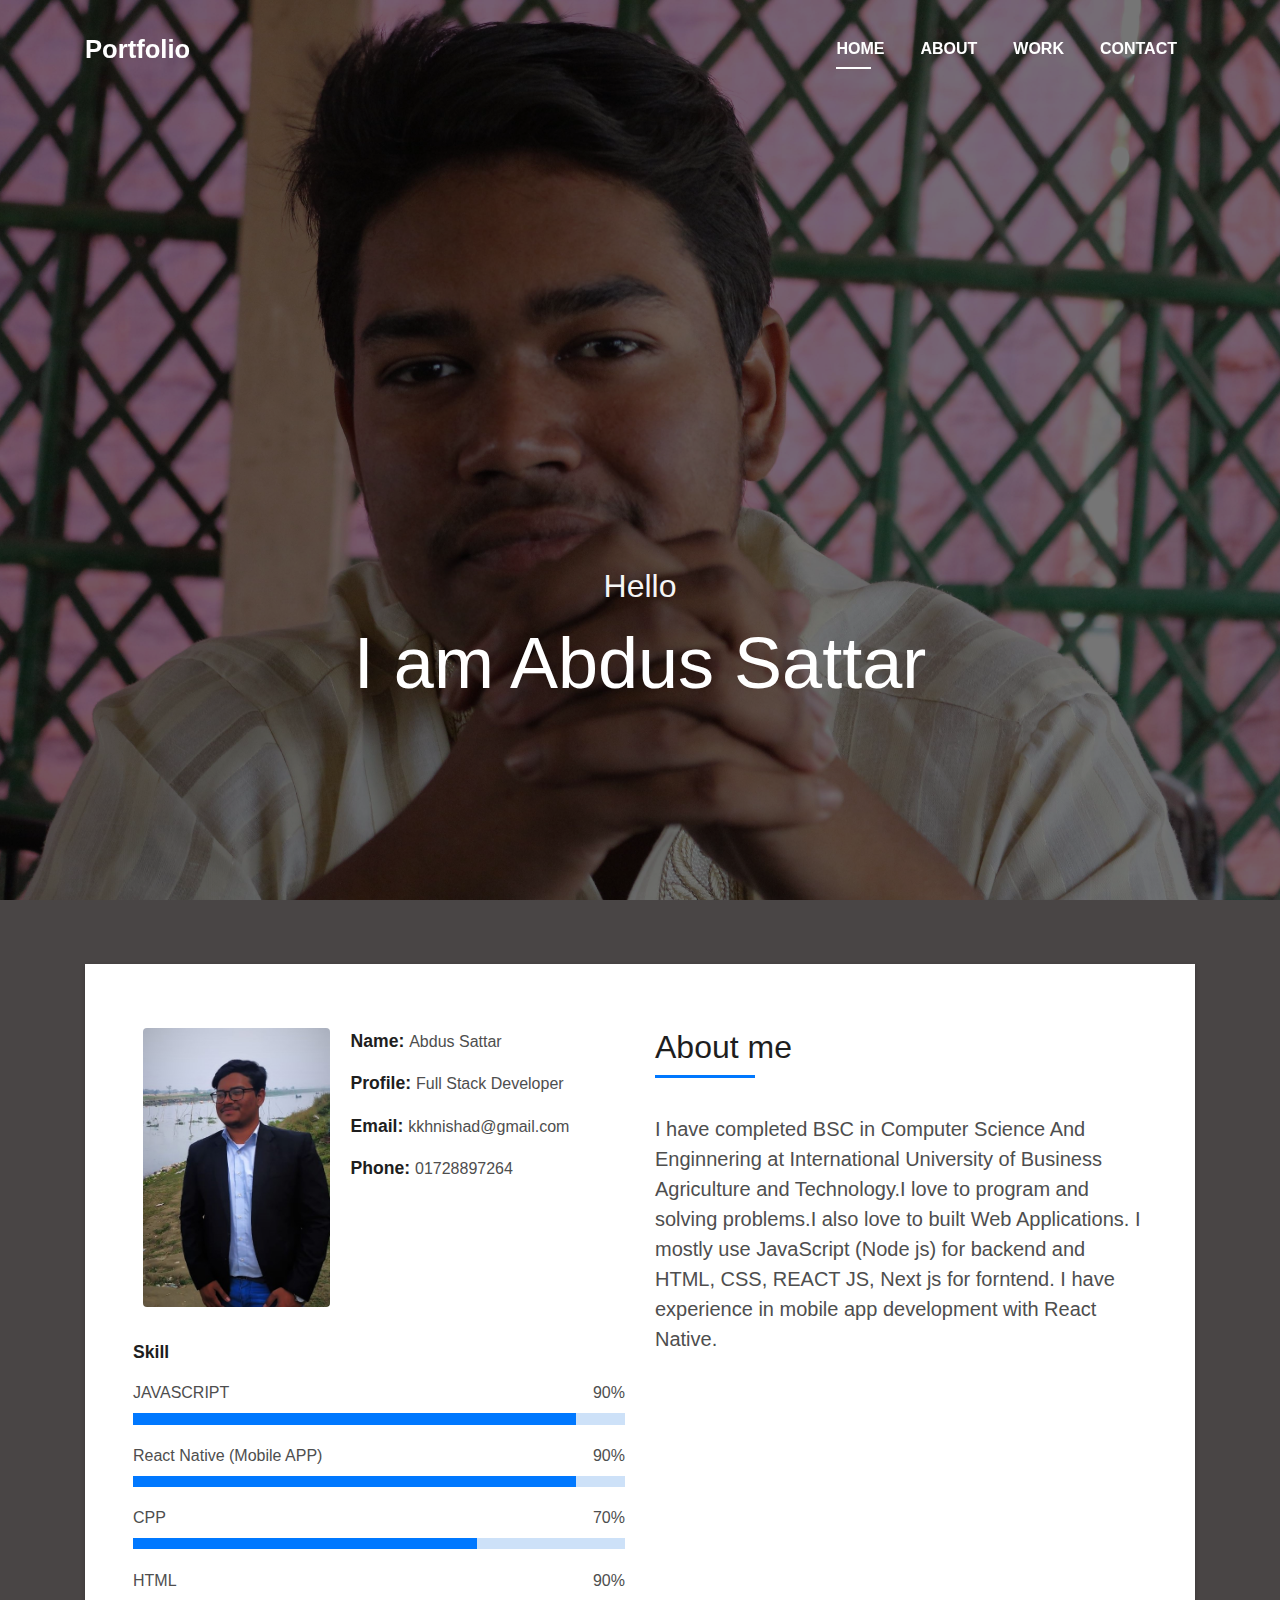
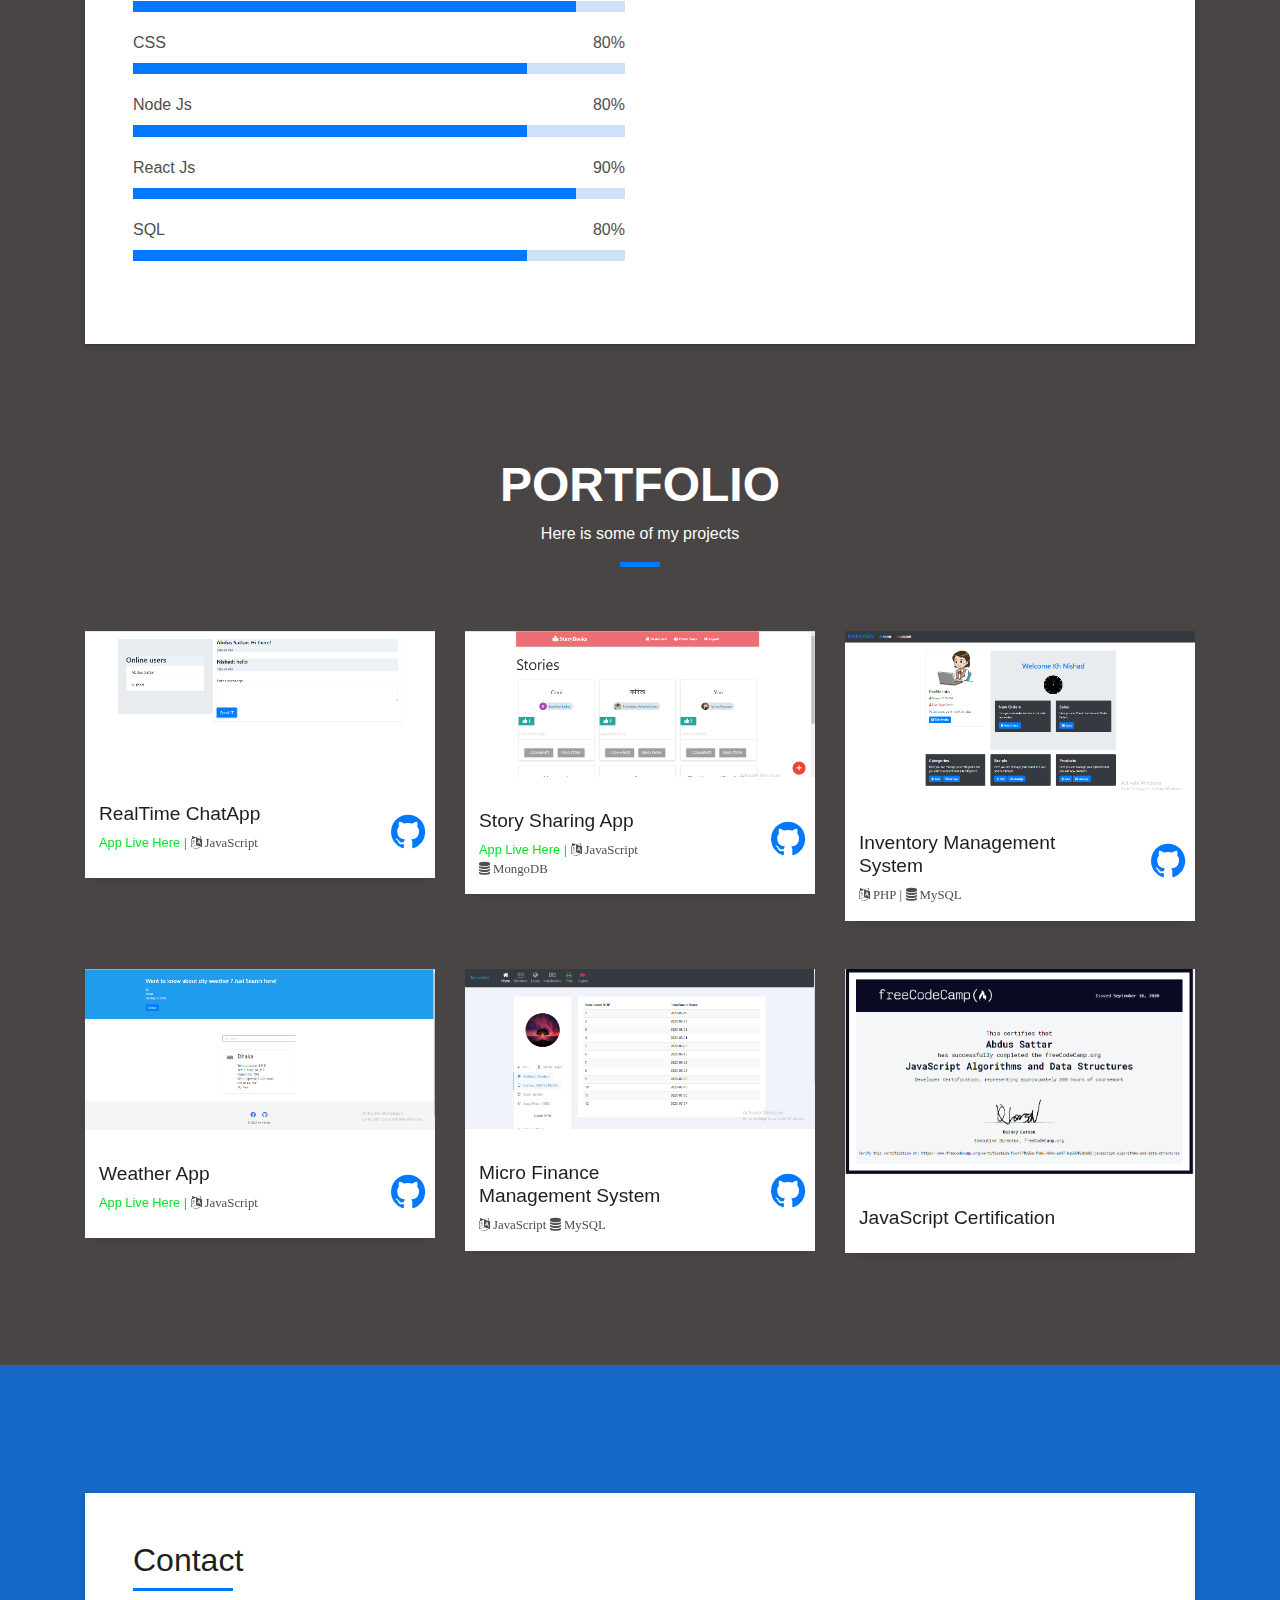
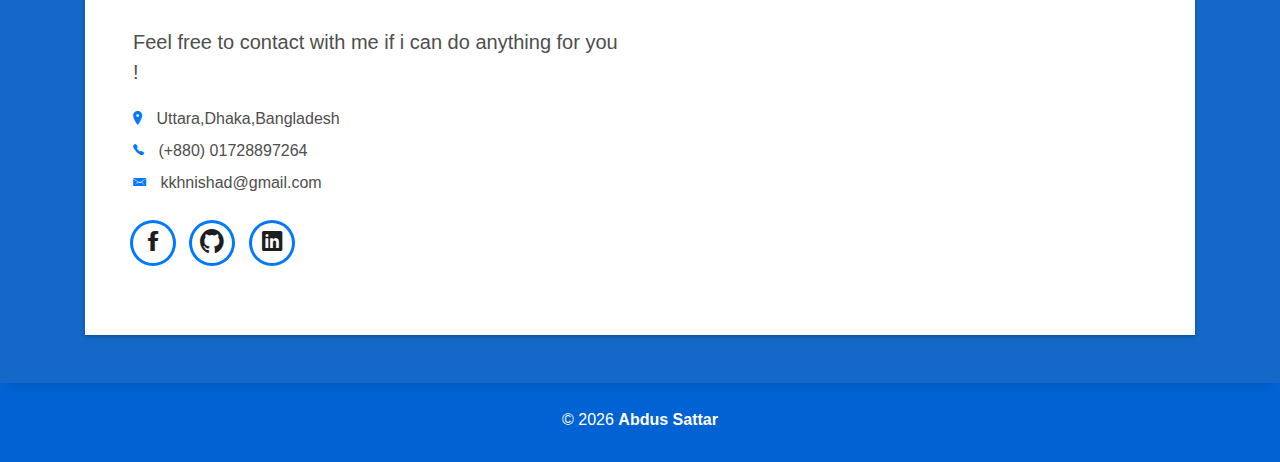
<file: index.html>
<!DOCTYPE html>
<html lang="en">

<head>
  <meta charset="utf-8">
  <meta content="width=device-width, initial-scale=1.0" name="viewport">

  <title>Abdus Sattar</title>
  <meta content="" name="descriptison">
  <meta content="" name="keywords">
  <link rel="shortcut icon" type="image/x-icon" href="assets/img/icon.jpg" />


  <!-- Vendor CSS Files -->
  <link href="assets/vendor/bootstrap/css/bootstrap.min.css" rel="stylesheet">
  <link href="assets/vendor/font-awesome/css/font-awesome.min.css" rel="stylesheet">
  <link href="assets/vendor/ionicons/css/ionicons.min.css" rel="stylesheet">
  
  <link href="assets/css/style.css" rel="stylesheet">

</head>

<body id="page-top">

  <!-- ======= Header/ Navbar ======= -->
  <nav class="navbar navbar-b navbar-trans navbar-expand-md fixed-top" id="mainNav">
    <div class="container">
      <a class="navbar-brand js-scroll" href="#page-top">Portfolio</a>
      <button class="navbar-toggler collapsed" type="button" data-toggle="collapse" data-target="#navbarDefault" aria-controls="navbarDefault" aria-expanded="false" aria-label="Toggle navigation">
        <span></span>
        <span></span>
        <span></span>
      </button>
      <div class="navbar-collapse collapse justify-content-end" id="navbarDefault">
        <ul class="navbar-nav">
          <li class="nav-item">
            <a class="nav-link js-scroll active" href="index.html">Home</a>
          </li>
          <li class="nav-item">
            <a class="nav-link js-scroll" href="#about">About</a>
          </li>
         
          <li class="nav-item">
            <a class="nav-link js-scroll" href="#work">Work</a>
          </li>
         
          <li class="nav-item">
            <a class="nav-link js-scroll" href="#contact">Contact</a>
          </li>
        </ul>
      </div>
    </div>
  </nav>

  <!-- ======= Intro Section ======= -->
  <div id="home" class="intro route bg-image" style="background-image: url(assets/img/nid.jpg)">
    <div class="overlay-itro"></div>
    <div class="intro-content display-table">
      <div class="table-cell">
        <div class="container">
          <p class="display-6 color-d">Hello</p>
          <h4 class="intro-title mb-4">I am Abdus Sattar</h4>
        </div>
      </div>
    </div>
  </div>
  <!-- End Intro Section -->

  <main id="main">

    <!-- ======= About Section ======= -->
    <section id="about" class="about-mf sect-pt4 route">
      <div class="container">
        <div class="row">
          <div class="col-sm-12">
            <div class="box-shadow-full">
              <div class="row">
                <div class="col-md-6">
                  <div class="row">
                    <div class="col-sm-6 col-md-5">
                      <div class="about-img">
                        <img src="assets/img/nid2.jpg" class="img-fluid rounded b-shadow-a" alt="">
                      </div>
                    </div>
                    <div class="col-sm-6 col-md-7">
                      <div class="about-info">
                        <p><span class="title-s">Name: </span> <span>Abdus Sattar</span></p>
                        <p><span class="title-s">Profile: </span> <span>Full Stack Developer</span></p>
                        <p><span class="title-s">Email: </span> <span>kkhnishad@gmail.com</span></p>
                        <p><span class="title-s">Phone: </span> <span>01728897264</span></p>
                      </div>
                    </div>
                  </div>
                  <div class="skill-mf">
                    <p class="title-s">Skill</p>
                     <span>JAVASCRIPT</span> <span class="pull-right">90%</span>
                    <div class="progress">
                      <div class="progress-bar" role="progressbar" style="width: 90%" aria-valuenow="90" aria-valuemin="0" aria-valuemax="100"></div>
                    </div>
                    <span>React Native (Mobile APP)</span> <span class="pull-right">90%</span>
                    <div class="progress">
                      <div class="progress-bar" role="progressbar" style="width: 90%" aria-valuenow="90" aria-valuemin="0" aria-valuemax="100"></div>
                    </div>
                    <span>CPP</span> <span class="pull-right">70%</span>
                    <div class="progress">
                      <div class="progress-bar" role="progressbar" style="width: 70%" aria-valuenow="90" aria-valuemin="0"
                        aria-valuemax="100"></div>
                    </div>
                    <span>HTML</span> <span class="pull-right">90%</span>
                    <div class="progress">
                      <div class="progress-bar" role="progressbar" style="width: 90%;" aria-valuenow="85" aria-valuemin="0" aria-valuemax="100"></div>
                    </div>
                    <span>CSS</span> <span class="pull-right">80%</span>
                    <div class="progress">
                      <div class="progress-bar" role="progressbar" style="width: 80%" aria-valuenow="75" aria-valuemin="0" aria-valuemax="100"></div>
                    </div>
                    <span>Node Js</span> <span class="pull-right">80%</span>
                    <div class="progress">
                      <div class="progress-bar" role="progressbar" style="width: 80%" aria-valuenow="90" aria-valuemin="0"
                        aria-valuemax="100"></div>
                    </div>
                    <span>React Js</span> <span class="pull-right">90%</span>
                    <div class="progress">
                      <div class="progress-bar" role="progressbar" style="width: 90%" aria-valuenow="90" aria-valuemin="0" aria-valuemax="100"></div>
                    </div>
                    <span>SQL</span> <span class="pull-right">80%</span>
                    <div class="progress">
                      <div class="progress-bar" role="progressbar" style="width: 80%" aria-valuenow="50" aria-valuemin="0" aria-valuemax="100"></div>
                    </div>
                    
                   
                    
                    
                  </div>
                </div>
                <div class="col-md-6">
                  <div class="about-me pt-4 pt-md-0">
                    <div class="title-box-2">
                      <h5 class="title-left">
                        About me
                      </h5>
                    </div>
                    <p class="lead">
                     I have completed BSC in  Computer Science And Enginnering at International University of Business Agriculture and Technology.I love to program and solving problems.I also love to built Web Applications.
                     I mostly use JavaScript (Node js)  for backend and  HTML, CSS, REACT JS, Next js for forntend. I have experience in mobile app development with React Native.
                    </p>
                   
                   
                  </div>
                </div>
              </div>
            </div>
          </div>
        </div>
      </div>
    </section><!-- End About Section -->



    <!-- ======= Portfolio Section ======= -->
    <section id="work" class="portfolio-mf sect-pt4 route">
      <div class="container">
        <div class="row">
          <div class="col-sm-12">
            <div class="title-box text-center">
              <h3 class="title-a">
                Portfolio
              </h3>
              <p class="subtitle-a">
                Here is some of my projects
              </p>
              <div class="line-mf"></div>
            </div>
          </div>
        </div>
        <div class="row">
          <div class="col-md-4">
            <div class="work-box">
              <a href="#" data-gall="portfolioGallery" class="venobox">
                <div class="work-img">
                  <img src="assets/img/chat app.PNG" alt="" class="img-fluid">
                </div>
              </a>
              <div class="work-content">
                <div class="row">
                  <div class="col-sm-8">
                    <h2 class="w-title">RealTime ChatApp</h2>
                    <div class="w-more">
                      <a href="https://kkhnishad.herokuapp.com/" class="w-ctegory">App Live Here |</a>
                      <i class="fa fa-language" aria-hidden="true"> JavaScript </i>

                    </div>
                  </div>
                  <div class="col-sm-4">
                    <div class="w-like">
                      <a href="https://github.com/KhNishad/Chat-app-using-socket.io-and-node-js-"> <span class="fa fa-github"></span></a>
                    </div>
                  </div>
                </div>
              </div>
            </div>
          </div>
          <div class="col-md-4">
            <div class="work-box">
              <a href="#" data-gall="portfolioGallery" class="venobox">
                <div class="work-img">
                  <img src="assets/img/storyapp.PNG" alt="Project" class="img-fluid">
                </div>
              </a>
              <div class="work-content">
                <div class="row">
                  <div class="col-sm-8">
                    <h2 class="w-title">Story Sharing App</h2>
                    <div class="w-more">
                      <a href="http://kh-storyapp.herokuapp.com/" class="w-ctegory">App Live Here | </a>
                      <i class="fa fa-language" aria-hidden="true"> JavaScript </i> 
                      <i class="fa fa-database"> MongoDB</i>

                    </div>
                    
                  </div>
                  <div class="col-sm-4">
                    <div class="w-like">
                      <a href="https://github.com/KhNishad/Story_app-using-nodeJS-and-MongoDB-google-oauth"> <span class="fa fa-github"></span></a>
                    </div>
                  </div>
                </div>
              </div>
            </div>
          </div>
          <div class="col-md-4">
            <div class="work-box">
              <a href="#" data-gall="portfolioGallery" class="venobox">
                <div class="work-img">
                  <img src="assets/img/inventory.png" alt="" class="img-fluid">
                </div>
              </a>
              <div class="work-content">
                <div class="row">
                  <div class="col-sm-8">
                    <h5 class="w-title">Inventory Management System</h2>
                    <div class="w-more">
                       <i class="fa fa-language" aria-hidden="true"> PHP |</i>
                      <i class="fa fa-database"> MySQL</i>

                      
                    </div>
                  </div>
                  <div class="col-sm-4">
                    <div class="w-like">
                      <a href="https://github.com/KhNishad/Inventory-Management-System-with-Html-Bootstrap-JQuery-and-PHP-"> <span class="fa fa-github"></span></a>
                    </div>
                  </div>
                </div>
              </div>
            </div>
          </div>
          <div class="col-md-4">
            <div class="work-box">
              <a href="#" data-gall="portfolioGallery" class="venobox">
                <div class="work-img">
                  <img src="assets/img/weatherapp.PNG" alt="" class="img-fluid">
                </div>
              </a>
              <div class="work-content">
                <div class="row">
                  <div class="col-sm-8">
                    <h2 class="w-title">Weather App</h2>
                    <div class="w-more">
                      <a href="https://kh-nishad.herokuapp.com/" class="w-ctegory">App Live Here |</a> 
                      <i class="fa fa-language" aria-hidden="true"> JavaScript</i>

                    </div>
                  </div>
                  <div class="col-sm-4">
                    <div class="w-like">
                      <a href="https://github.com/KhNishad/Weather-app-using-node-js-and-openweather-api"> <span class="fa fa-github"></span></a>
                    </div>
                  </div>
                </div>
              </div>
            </div>
          </div>
          <div class="col-md-4">
            <div class="work-box">
              <a href="assets/img/work-5.jpg" data-gall="portfolioGallery" class="venobox">
                <div class="work-img">
                  <img src="assets/img/micro1.PNG" alt="" class="img-fluid">
                </div>
              </a>
              <div class="work-content">
                <div class="row">
                  <div class="col-sm-8">
                    <h2 class="w-title">Micro Finance Management System</h2>
                    <div class="w-more">
                       <i class="fa fa-language" aria-hidden="true"> JavaScript </i>
                      <i class="fa fa-database"> MySQL</i>

                    </div>
                  </div>
                  <div class="col-sm-4">
                    <div class="w-like">
                      <a href="https://github.com/KhNishad/Micro-finance-management-system-using-node-js"> <span class="fa fa-github"></span></a>
                    </div>
                  </div>
                </div>
              </div>
            </div>
          </div>
          
          
          
             <div class="col-md-4">
            <div class="work-box">
              <a href="assets/img/work-5.jpg" data-gall="portfolioGallery" class="venobox">
                <div class="work-img">
                  <img src="assets/img/certificate.PNG" alt="" class="img-fluid">
                </div>
              </a>
              <div class="work-content">
                <div class="row">
                  <div class="col-sm-8">
                    <h2 class="w-title">JavaScript Certification </h2>
                    <div class="w-more">
                      

                    </div>
                  </div>
                     <div class="col-sm-4">
                    
                  </div>
                </div>
              </div>
            </div>
          </div>
          
          

        </div>
      </div>
    </section><!-- End Portfolio Section -->

   
   
    <!-- ======= Contact Section ======= -->
    <section class="paralax-mf footer-paralax bg-image sect-mt4 route" style="background-image: url(assets/img/nid.jpg)">
      <div class="overlay-mf"></div>
      <div class="container">
        <div class="row">
          <div class="col-sm-12">
            <div class="contact-mf">
              <div id="contact" class="box-shadow-full">
                <div class="row">
                 
                  <div class="col-md-6">
                    <div class="title-box-2 pt-4 pt-md-0">
                      <h5 class="title-left">
                        Contact 
                      </h5>
                    </div>
                    <div class="more-info">
                      <p class="lead">
                        Feel free to contact with me if i can do anything for you !
                      </p>
                      <ul class="list-ico">
                        <li><span class="ion-ios-location"></span> Uttara,Dhaka,Bangladesh</li>
                        <li><span class="ion-ios-telephone"></span> (+880) 01728897264</li>
                        <li><span class="ion-email"></span> kkhnishad@gmail.com</li>
                      </ul>
                    </div>
                    <div class="socials">
                      <ul>
                        <li><a href="https://www.facebook.com/kh.nishad.9"><span class="ico-circle"><i class="ion-social-facebook"></i></span></a></li>
                        <li><a href="https://github.com/KhNishad"><span class="ico-circle"><i class="ion-social-github"></i></span></a></li>
                        <li><a href="https://www.linkedin.com/in/kh-nishad-793606140/"><span class="ico-circle"><i class="ion-social-linkedin"></i></span></a></li>
                      </ul>
                    </div>
                  </div>
                </div>
              </div>
            </div>
          </div>
        </div>
      </div>
    </section><!-- End Contact Section -->

  </main><!-- End #main -->

  <!-- ======= Footer ======= -->
  <footer>
    <div class="container">
      <div class="row">
        <div class="col-sm-12">
          <div class="copyright-box">
            <p class="copyright">&copy; <script>document.write(new Date().getFullYear())</script> <strong>Abdus Sattar</strong></p>
            
          </div>
        </div>
      </div>
    </div>
  </footer><!-- End  Footer -->

  <a href="#" class="back-to-top"><i class="fa fa-chevron-up"></i></a>
  <div id="preloader"></div>

  <!-- Vendor JS Files -->
  <script src="assets/vendor/jquery/jquery.min.js"></script>
  <script src="assets/vendor/bootstrap/js/bootstrap.bundle.min.js"></script>
  <script src="assets/vendor/waypoints/jquery.waypoints.min.js"></script>
  <script src="assets/vendor/counterup/jquery.counterup.min.js"></script>
 

  <!-- Template Main JS File -->
  <script src="assets/js/main.js"></script>

</body>

</html>
</file>
<file: assets/css/style.css>
body {
  background-color: #494545;
  color: #4e4e4e;
}

h1,
h2,
h3,
h4,
h5,
h6 {
  color: #1e1e1e;
}

a {
  color: #1e1e1e;
  transition: all 0.5s ease-in-out;
}

a:hover {
  color: #0078ff;
  text-decoration: none;
  transition: all 0.5s ease-in-out;
}

.p-r {
  position: relative;
}

.color-a {
  color: #0078ff;
}

.color-d {
  color: #f5f5f5;
}

.color-text-a {
  color: #4e4e4e;
}

.box-shadow, .paralax-mf, .service-box, .work-box, .card-blog {
  box-shadow: 0 13px 8px -10px rgba(0, 0, 0, 0.1);
}

.box-shadow-a, .button:hover {
  box-shadow: 0 0 0 4px #cde1f8;
}

.display-5 {
  font-size: 2.5rem;
  font-weight: 300;
  line-height: 1.1;
}

.display-6 {
  font-size: 2rem;
  font-weight: 300;
  line-height: 1.1;
}

.avatar {
  width: 32px;
  height: 32px;
  margin-right: 4px;
  overflow: hidden;
}

.bg-image {
  background-repeat: no-repeat;
  background-attachment: fixed;
  background-size: cover;
  background-position: center center;
  
}

@media (max-width: 1024px) {
  .bg-image {
    background-attachment: scroll;
  }
}

.overlay-mf {
  background-color: #0078ff;
}

.overlay-mf {
  position: absolute;
  top: 0;
  left: 0px;
  padding: 0;
  height: 100%;
  width: 100%;
  opacity: .7;
}

.paralax-mf {
  position: relative;
  padding: 8rem 0;
}

.display-table {
  width: 100%;
  height: 100%;
  display: table;
}

.table-cell {
  display: table-cell;
  vertical-align: middle;
}

/*--/ Sections /--*/
.sect-4 {
  padding: 4rem 0;
}

.sect-pt4 {
  padding-top: 4rem;
}

.sect-mt4 {
  margin-top: 4rem;
}

/*--/ Title s /--*/
.title-s {
  font-weight: 600;
  color: #1e1e1e;
  font-size: 1.1rem;
}

/*--/ Title A /--*/
.title-box {
  margin-bottom: 4rem;
}

.title-a {
  font-size: 3rem;
  font-weight: bold;
  text-transform: uppercase;
  color: #fff;
}

.subtitle-a {
  color: #fdfdfd;
}

.line-mf {
  width: 40px;
  height: 5px;
  background-color: #0078ff;
  margin: 0 auto;
}

/*--/ Title Left /--*/
.title-box-2 {
  margin-bottom: 3rem;
}

.title-left {
  font-size: 2rem;
  position: relative;
}

.title-left:before {
  content: '';
  position: absolute;
  height: 3px;
  background-color: #0078ff;
  width: 100px;
  bottom: -12px;
}

/*------/ Box /------*/
.box-pl2 {
  padding-left: 2rem;
}

.box-shadow-full {
  padding: 3rem 1.25rem;
  position: relative;
  background-color: #fff;
  margin-bottom: 3rem;
  z-index: 2;
  box-shadow: 0 1px 1px 0 rgba(0, 0, 0, 0.06), 0 2px 5px 0 rgba(0, 0, 0, 0.2);
}

@media (min-width: 768px) {
  .box-shadow-full {
    padding: 3rem;
  }
}

/*------/ Socials /------*/
.socials {
  padding: 1.5rem 0;
}

.socials ul li {
  display: inline-block;
}

.socials .ico-circle {
  height: 40px;
  width: 40px;
  font-size: 1.7rem;
  border-radius: 50%;
  line-height: 1.4;
  margin: 0 15px 0 0;
  box-shadow: 0 0 0 3px #0078ff;
  transition: all 500ms ease;
}

.socials .ico-circle:hover {
  background-color: #0078ff;
  color: #fff;
  box-shadow: 0 0 0 3px #cde1f8;
  transition: all 500ms ease;
}

/*------/ Ul resect /------*/
.ul-resect, .socials ul, .list-ico, .blog-wrapper .post-meta ul, .box-comments .list-comments, .widget-sidebar .list-sidebar, .widget-tags ul {
  list-style: none;
  padding-left: 0;
  margin-bottom: 0;
}

.list-ico {
  line-height: 2;
}

.list-ico span {
  color: #0078ff;
  margin-right: 10px;
}

/*------/ Ico Circle /------*/
.ico-circle {
  height: 100px;
  width: 100px;
  font-size: 2rem;
  border-radius: 50%;
  line-height: 1.55;
  margin: 0 auto;
  text-align: center;
  box-shadow: 0 0 0 10px #0078ff;
  display: block;
}

/*------/ Owl Carousel /------*/
.owl-theme .owl-dots {
  text-align: center;
  margin-top: 18px;
}

.owl-theme .owl-dots .owl-dot {
  display: inline-block;
}

.owl-theme .owl-dots .owl-dot span {
  width: 18px;
  height: 7px;
  margin: 5px 5px;
  background: #cde1f8;
  border: 0px solid #cde1f8;
  display: block;
  transition: all 0.6s ease-in-out;
  cursor: pointer;
}

.owl-theme .owl-dots .owl-dot:hover span {
  background-color: #cde1f8;
}

.owl-theme .owl-dots .owl-dot.active span {
  background-color: #1B1B1B;
  width: 25px;
}

/*--/ Scrolltop s /--*/
.scrolltop-mf {
  position: relative;
  display: none;
}

.scrolltop-mf span {
  z-index: 999;
  position: fixed;
  width: 42px;
  height: 42px;
  background-color: #0078ff;
  opacity: .7;
  font-size: 1.6rem;
  line-height: 1.5;
  text-align: center;
  color: #fff;
  top: auto;
  left: auto;
  right: 30px;
  bottom: 50px;
  cursor: pointer;
  border-radius: 50%;
}

/*------/ Back to top button /------*/
.back-to-top {
  position: fixed;
  display: none;
  background: #0078ff;
  color: #fff;
  width: 44px;
  height: 44px;
  text-align: center;
  line-height: 1;
  font-size: 16px;
  border-radius: 50%;
  right: 15px;
  bottom: 15px;
  transition: background 0.5s;
  z-index: 11;
}

.back-to-top i {
  padding-top: 12px;
  color: #fff;
}

@media (max-width: 768px) {
  .back-to-top {
    bottom: 15px;
  }
}

/*------/ Prelaoder /------*/
#preloader {
  position: fixed;
  top: 0;
  left: 0;
  right: 0;
  bottom: 0;
  z-index: 9999;
  overflow: hidden;
  background: #fff;
}

#preloader:before {
  content: "";
  position: fixed;
  top: calc(50% - 30px);
  left: calc(50% - 30px);
  border: 6px solid #f2f2f2;
  border-top: 6px solid #0078ff;
  border-radius: 50%;
  width: 60px;
  height: 60px;
  -webkit-animation: animate-preloader 1s linear infinite;
  animation: animate-preloader 1s linear infinite;
}

@-webkit-keyframes animate-preloader {
  0% {
    transform: rotate(0deg);
  }
  100% {
    transform: rotate(360deg);
  }
}

@keyframes animate-preloader {
  0% {
    transform: rotate(0deg);
  }
  100% {
    transform: rotate(360deg);
  }
}

/*------/ Button /------*/
.button {
  display: inline-block;
  padding: .3rem .6rem;
  text-align: center;
  vertical-align: middle;
  -webkit-user-select: none;
  -moz-user-select: none;
  -ms-user-select: none;
  user-select: none;
  font-size: 1rem;
  border-radius: .3rem;
  border: 1px solid transparent;
  transition: all 500ms ease;
  cursor: pointer;
}

.button:focus {
  outline: 0;
}

.button:hover {
  background-color: #0062d3;
  color: #fff;
  transition: all 500ms ease;
}

.button-a {
  background-color: #0078ff;
  color: #fff;
  border-color: #cde1f8;
}

.button-big {
  padding: .9rem 2.3rem;
  font-size: 1.2rem;
}

.button-rouded {
  border-radius: 5rem;
}

.btn-lg {
  padding: .5rem 1rem;
  font-size: 1.25rem;
  line-height: 1.5;
  border-radius: .3rem;
}

/*--------------------------------------------------------------
# Nav Bar
--------------------------------------------------------------*/
.navbar-b {
  transition: all .5s ease-in-out;
  background-color: transparent;
  padding-top: 1.563rem;
  padding-bottom: 1.563rem;
}

.navbar-b.navbar-reduce {
  box-shadow: 0px 6px 9px 0px rgba(255, 253, 253, 0.06);
}

.navbar-b.navbar-trans .nav-item, .navbar-b.navbar-reduce .nav-item {
  position: relative;
  padding-right: 10px;
  padding-left: 0;
}

@media (min-width: 768px) {
  .navbar-b.navbar-trans .nav-item, .navbar-b.navbar-reduce .nav-item {
    padding-left: 10px;
  }
}

.navbar-b.navbar-trans .nav-link, .navbar-b.navbar-reduce .nav-link {
  color: #fff;
  text-transform: uppercase;
  font-weight: 600;
}

.navbar-b.navbar-trans .nav-link:before, .navbar-b.navbar-reduce .nav-link:before {
  content: '';
  position: absolute;
  margin-left: 0px;
  width: 0%;
  bottom: 0;
  left: 0;
  height: 2px;
  transition: all 500ms ease;
}

@media (min-width: 768px) {
  .navbar-b.navbar-trans .nav-link:before, .navbar-b.navbar-reduce .nav-link:before {
    margin-left: 18px;
  }
}

.navbar-b.navbar-trans .nav-link:hover, .navbar-b.navbar-reduce .nav-link:hover {
  color: #1B1B1B;
}

.navbar-b.navbar-trans .nav-link:hover:before, .navbar-b.navbar-reduce .nav-link:hover:before {
  width: 35px;
}

.navbar-b.navbar-trans .show > .nav-link:before,
.navbar-b.navbar-trans .active > .nav-link:before,
.navbar-b.navbar-trans .nav-link.show:before,
.navbar-b.navbar-trans .nav-link.active:before, .navbar-b.navbar-reduce .show > .nav-link:before,
.navbar-b.navbar-reduce .active > .nav-link:before,
.navbar-b.navbar-reduce .nav-link.show:before,
.navbar-b.navbar-reduce .nav-link.active:before {
  width: 35px;
}

.navbar-b.navbar-trans .nav-link:before {
  background-color: #fff;
}

.navbar-b.navbar-trans .nav-link:hover {
  color: rgb(255, 255, 255);
}

.navbar-b.navbar-trans .show > .nav-link,
.navbar-b.navbar-trans .active > .nav-link,
.navbar-b.navbar-trans .nav-link.show,
.navbar-b.navbar-trans .nav-link.active {
  color: #fff;
}

.navbar-b.navbar-reduce {
  transition: all .5s ease-in-out;
  background-color: rgb(247, 249, 252);
  padding-top: 15px;
  padding-bottom: 15px;
}

.navbar-b.navbar-reduce .nav-link {
  color: #080808;
}

.navbar-b.navbar-reduce .nav-link:before {
  background-color: #f7f8fa;
}

.navbar-b.navbar-reduce .nav-link:hover {
  color: #0078ff;
}

.navbar-b.navbar-reduce .show > .nav-link,
.navbar-b.navbar-reduce .active > .nav-link,
.navbar-b.navbar-reduce .nav-link.show,
.navbar-b.navbar-reduce .nav-link.active {
  color: #0078ff;
}

.navbar-b.navbar-reduce .navbar-brand {
  color: #0078ff;
}

.navbar-b.navbar-reduce .navbar-toggler span {
  background-color: #1B1B1B;
}

.navbar-b .navbar-brand {
  color: #fff;
  font-size: 1.6rem;
  font-weight: 600;
}

.navbar-b .navbar-nav .dropdown-item.show .dropdown-menu,
.navbar-b .dropdown.show .dropdown-menu,
.navbar-b .dropdown-btn.show .dropdown-menu {
  transform: translate3d(0px, 0px, 0px);
  visibility: visible !important;
}

.navbar-b .dropdown-menu {
  margin: 1.12rem 0 0;
  border-radius: 0;
}

.navbar-b .dropdown-menu .dropdown-item {
  padding: .7rem 1.7rem;
  transition: all 500ms ease;
}

.navbar-b .dropdown-menu .dropdown-item:hover {
  background-color: #0078ff;
  color: #fff;
  transition: all 500ms ease;
}

.navbar-b .dropdown-menu .dropdown-item.active {
  background-color: #0078ff;
}

/*--/ Hamburger Navbar /--*/
.navbar-toggler {
  position: relative;
}

.navbar-toggler:focus,
.navbar-toggler:active {
  outline: 0;
}

.navbar-toggler span {
  display: block;
  background-color: #fff;
  height: 3px;
  width: 25px;
  margin-top: 4px;
  margin-bottom: 4px;
  transform: rotate(0deg);
  left: 0;
  opacity: 1;
}

.navbar-toggler span:nth-child(1),
.navbar-toggler span:nth-child(3) {
  transition: transform .35s ease-in-out;
}

.navbar-toggler:not(.collapsed) span:nth-child(1) {
  position: absolute;
  left: 12px;
  top: 10px;
  transform: rotate(135deg);
  opacity: 0.9;
}

.navbar-toggler:not(.collapsed) span:nth-child(2) {
  height: 12px;
  visibility: hidden;
  background-color: transparent;
}

.navbar-toggler:not(.collapsed) span:nth-child(3) {
  position: absolute;
  left: 12px;
  top: 10px;
  transform: rotate(-135deg);
  opacity: 0.9;
}

/*--------------------------------------------------------------
# Intro Section
--------------------------------------------------------------*/
.intro {
  height: 100vh;
  position: relative;
  color: #fff;
}

.intro .intro-content {
  text-align: center;
  margin-top: 200px;
  position: absolute;
}

.intro .overlay-itro {
  background-color: rgba(0, 0, 0, 0.6);
  position: absolute;
  top: 0;
  left: 0px;
  padding: 0;
  height: 100%;
  width: 100%;
  opacity: .9;
}

.intro .intro-title {
  color: #fff;
  font-weight: 400;
  /* font-size: 1rem; */
}

@media (min-width: 768px) {
  .intro .intro-title {
    font-size: 4.5rem;
  }
}

.intro .intro-subtitle {
  font-size: 1.5rem;
  font-weight: 300;
}

@media (min-width: 768px) {
  .intro .intro-subtitle {
    font-size: 2.5rem;
  }
}

.intro .text-slider-items {
  display: none;
}

.intro-single {
  height: 350px;
}

.intro-single .intro-content {
  margin-top: 30px;
}

.intro-single .intro-title {
  text-transform: uppercase;
  font-size: 3rem;
}

@media (min-width: 768px) {
  .intro-single .intro-title {
    font-size: 3.5rem;
  }
}

.intro-single .breadcrumb {
  background-color: transparent;
  color: #0078ff;
}

.intro-single .breadcrumb .breadcrumb-item:before {
  color: #cde1f8;
}

.intro-single .breadcrumb .breadcrumb-item.active {
  color: #cde1f8;
}

.intro-single .breadcrumb a {
  color: #fff;
}

/*--------------------------------------------------------------
# About
--------------------------------------------------------------*/
.about-mf .box-shadow-full {
  padding-top: 4rem;
  padding-bottom: 4rem;
}

.about-mf .about-img {
  margin-bottom: 2rem;
}

.about-mf .about-img img {
  margin-left: 10px;
}

@media (min-width: 767px) {
  .about-mf .box-pl2 {
    margin-top: 3rem;
    padding-left: 0rem;
  }
}

.skill-mf span {
  color: #4e4e4e;
}

.skill-mf .progress {
  background-color: #cde1f8;
  margin: .5rem 0 1.2rem 0;
  border-radius: 0;
  height: .7rem;
}

.skill-mf .progress .progress-bar {
  height: .7rem;
  background-color: #0078ff;
}

/*--------------------------------------------------------------
# Services
--------------------------------------------------------------*/
.service-box {
  background-color: #fff;
  padding: 2.5rem 1.3rem;
  border-radius: 1rem;
  margin-bottom: 3rem;
}

.service-box:hover .ico-circle {
  transition: all 500ms ease;
  color: #fff;
  background-color: #0078ff;
  box-shadow: 0 0 0 10px #cde1f8;
}

.service-box .service-ico {
  margin-bottom: 1rem;
  color: #1e1e1e;
}

.service-box .ico-circle {
  transition: all 500ms ease;
  font-size: 4rem;
}

.service-box .s-title {
  font-size: 1.4rem;
  text-transform: uppercase;
  text-align: center;
  padding: .4rem 0;
}

.service-box .s-description {
  color: #4e4e4e;
}


/*--------------------------------------------------------------
# Portfolio
--------------------------------------------------------------*/
.work-box {
  margin-bottom: 3rem;
  -webkit-backface-visibility: hidden;
  backface-visibility: hidden;
  background-color: #fff;
}

.work-box:hover img {
  transform: scale(1.3);
}

.work-img {
  display: block;
  overflow: hidden;
}

.work-img img {
  transition: all 1s;
}

.work-content {
  padding: 2rem 3% 1rem 4%;
}

.work-content .w-more {
  color: #4e4e4e;
  font-size: .8rem;
}

.work-content .w-more .w-ctegory {
  color: #06e22b;
}

.work-content .w-like {
  font-size: 2.5rem;
  color: #0078ff;
  float: right;
}

.work-content .w-like a {
  color: #0078ff;
}

.work-content .w-like .num-like {
  font-size: .7rem;
}

.w-title {
  font-size: 1.2rem;
}

/*--------------------------------------------------------------
# Portfolio Details
--------------------------------------------------------------*/
.portfolio-details {
  padding-top: 30px;
}

.portfolio-details .portfolio-details-container {
  position: relative;
}

.portfolio-details .portfolio-details-carousel {
  position: relative;
  z-index: 1;
}

.portfolio-details .portfolio-details-carousel .owl-nav, .portfolio-details .portfolio-details-carousel .owl-dots {
  margin-top: 5px;
  text-align: left;
}

.portfolio-details .portfolio-details-carousel .owl-dot {
  display: inline-block;
  margin: 0 10px 0 0;
  width: 12px;
  height: 12px;
  border-radius: 50%;
  background-color: #ddd !important;
}

.portfolio-details .portfolio-details-carousel .owl-dot.active {
  background-color: #0078ff !important;
}

.portfolio-details .portfolio-info {
  padding: 30px;
  position: absolute;
  right: 0;
  bottom: -70px;
  background: #fff;
  box-shadow: 0px 2px 15px rgba(0, 0, 0, 0.1);
  z-index: 2;
}

.portfolio-details .portfolio-info h3 {
  font-size: 22px;
  font-weight: 700;
  margin-bottom: 20px;
  padding-bottom: 20px;
  border-bottom: 1px solid #eee;
}

.portfolio-details .portfolio-info ul {
  list-style: none;
  padding: 0;
  font-size: 15px;
}

.portfolio-details .portfolio-info ul li + li {
  margin-top: 10px;
}

.portfolio-details .portfolio-description {
  padding-top: 50px;
}

.portfolio-details .portfolio-description h2 {
  width: 50%;
  font-size: 26px;
  font-weight: 700;
  margin-bottom: 20px;
}

.portfolio-details .portfolio-description p {
  padding: 0 0 0 0;
}

@media (max-width: 768px) {
  .portfolio-details .portfolio-description h2 {
    width: 100%;
  }
  .portfolio-details .portfolio-info {
    position: static;
    margin-top: 30px;
  }
}

/*--------------------------------------------------------------
# Contact
--------------------------------------------------------------*/
.footer-paralax {
  padding: 4rem 0 0 0;
}

.contact-mf {
  margin-top: 4rem;
}

@media (min-width: 767px) {
  .contact-mf .box-pl2 {
    margin-top: 3rem;
    padding-left: 0rem;
  }
}





@-webkit-keyframes animate-loading {
  0% {
    transform: rotate(0deg);
  }
  100% {
    transform: rotate(360deg);
  }
}

@keyframes animate-loading {
  0% {
    transform: rotate(0deg);
  }
  100% {
    transform: rotate(360deg);
  }
}


/*--------------------------------------------------------------
# Footer
--------------------------------------------------------------*/
footer {
  text-align: center;
  color: #fff;
  padding: 25px 0;
  background: #0062d3;
}

footer .copyright {
  margin-bottom: .3rem;
}

footer .credits {
  margin-bottom: 0;
}

footer .credits a {
  color: #fff;
}
</file>
